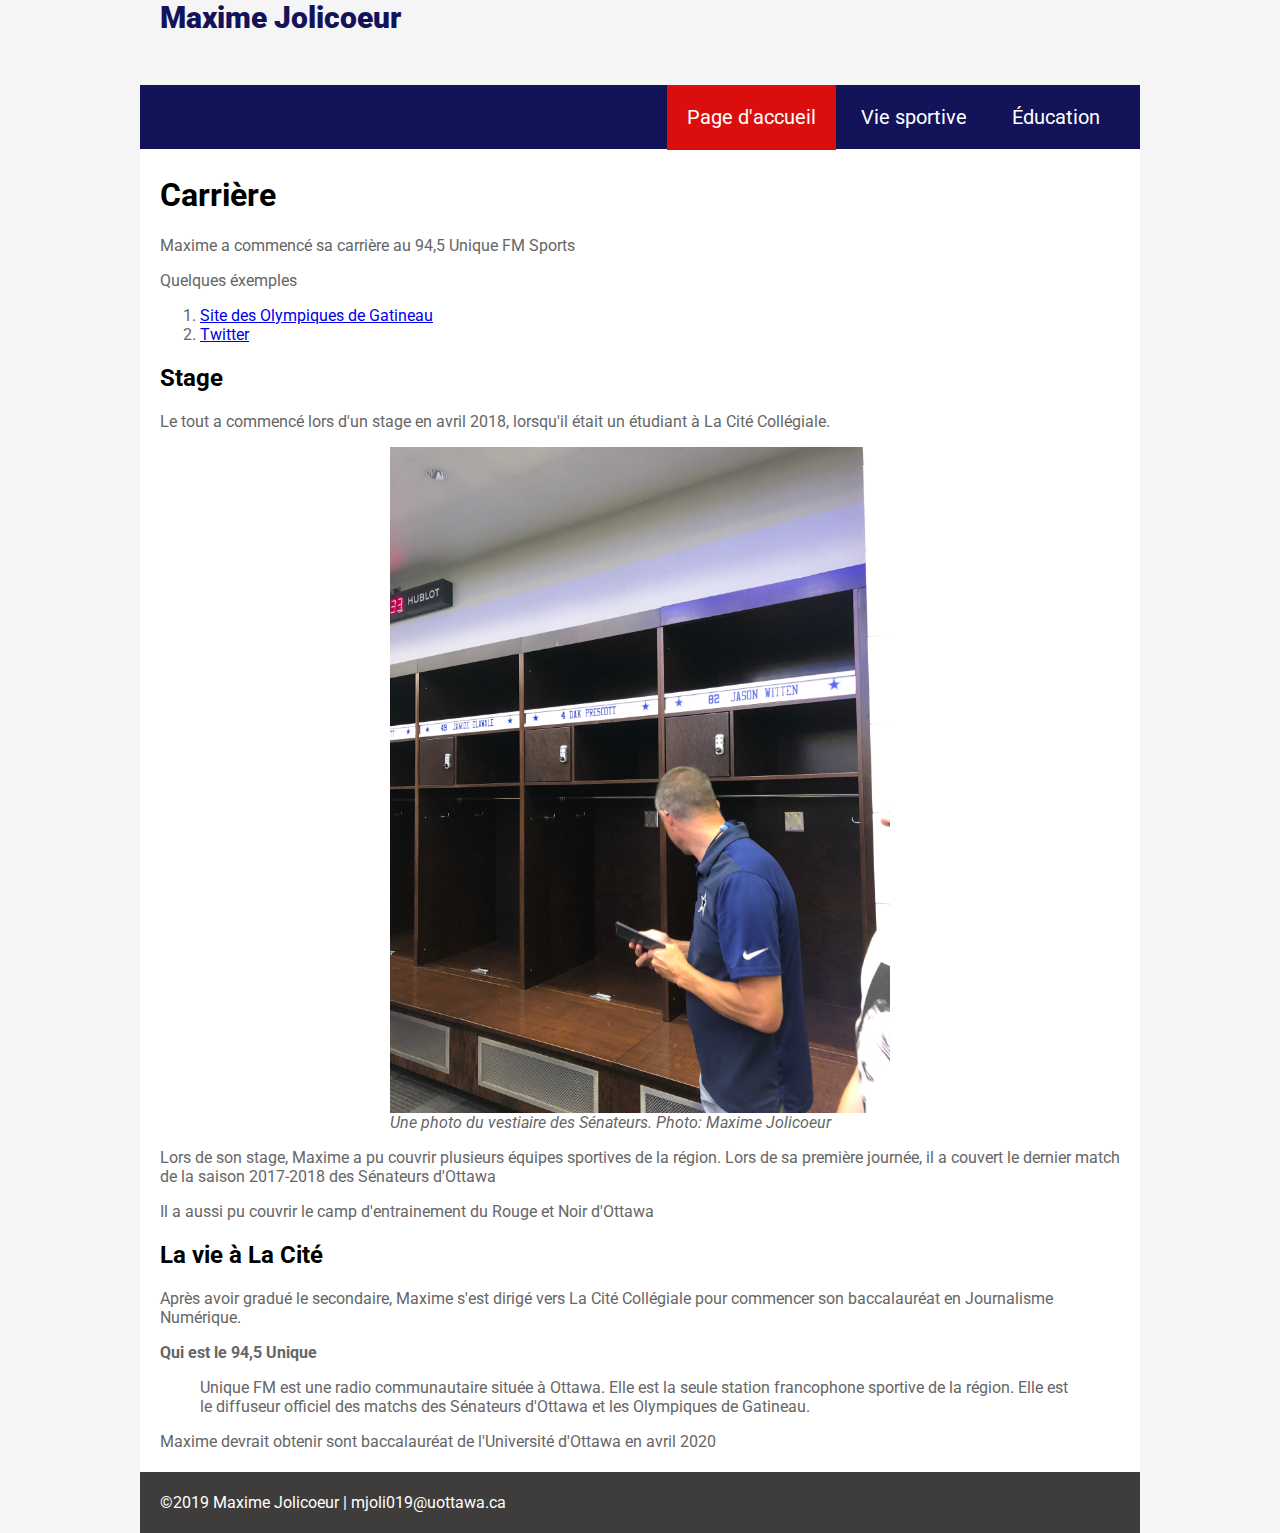
<file: index.html>
<!DOCTYPE html>
<html>
  <head>
    <meta charset="utf-8" />
    <!-- Below are the links to the CSS sheet which helps style this page and the Google Fonts style sheet for the Roboto font. -->
    <link rel="stylesheet" type="text/css" href="MaximeJolicoeur.css">
      <link href="https://fonts.googleapis.com/css?family=Roboto" rel="stylesheet">
        <title>Maxime Jolicoeur</title>
      </head>
      <body>
        <!-- Logo and menu start here. -->
        <div class="top-bar">
          <div class="logo">
            <b>Maxime Jolicoeur</b>
          </div>
          <nav class="top-menu">
            <ul>
              <li>
                <a class="current-page-link" href="index.html">Page d'accueil</a>
              </li>
              <li>
                <a href="Biographie.html">Vie sportive</a>
              </li>
              <li>
                <a href="viescolaire.html">Éducation</a>
              </li>
            </ul>
          </nav>
        </div>
        <!-- The actual page content starts here. -->
        <div class="page-content">
          <div class="main-section">
            <h1>Carrière</h1>
            <p>Maxime a commencé sa carrière au 94,5 Unique FM Sports</p>
            <p>Quelques éxemples</p>
            <ol>
              <li>
                <a href=https://olympiquesdegatineau.ca/ target="_blank">Site des Olympiques de Gatineau</a>
              </li>
              <li>
                <a href=https://twitter.com/jolmax18 target="_blank">Twitter</a>
              </li>
            </ol>
            <h2>Stage</h2>
            <p>Le tout a commencé lors d'un stage en avril 2018, lorsqu'il était un étudiant à La Cité Collégiale.</p>
            <figure>
              <img src="images/football%202.JPG" alt="Vestiaire des Sénateurs" width="300px height=300">
                <figcaption> <i>Une photo du vestiaire des Sénateurs. Photo: Maxime Jolicoeur</i></figcaption>
              </figure>
              <p>Lors de son stage, Maxime a pu couvrir plusieurs équipes sportives de la région. Lors de sa première journée, il a couvert le dernier match de la saison 2017-2018 des Sénateurs d'Ottawa</p>
              <p> Il a aussi pu couvrir le camp d'entrainement du Rouge et Noir d'Ottawa</p>
              <h2>La vie à La Cité</h2>
              <p>Après avoir gradué le secondaire, Maxime s'est dirigé vers La Cité Collégiale pour commencer son baccalauréat en Journalisme Numérique.</p>
              <b>Qui est le 94,5 Unique  </b>
              <blockquote cite="https://en.wikipedia.org/wiki/%22Hello,_World!%22_program">
              Unique FM est une radio communautaire située à Ottawa. Elle est la seule station francophone sportive de la région. Elle est le diffuseur officiel des matchs des Sénateurs d'Ottawa et les Olympiques de Gatineau.
              </blockquote>
              <p>Maxime devrait obtenir sont baccalauréat de l'Université d'Ottawa en avril 2020</p>
            </div>
          </div>
          <!--The footer starts here.-->
          <div class="footer">
            <div class="footer-content">
              <p>©2019 Maxime Jolicoeur | 
                <a href="mailto:mjoli019@uottawa.ca">mjoli019@uottawa.ca</a>
              </p>
            </div>
          </div>
        </body>
      </html>
</file>
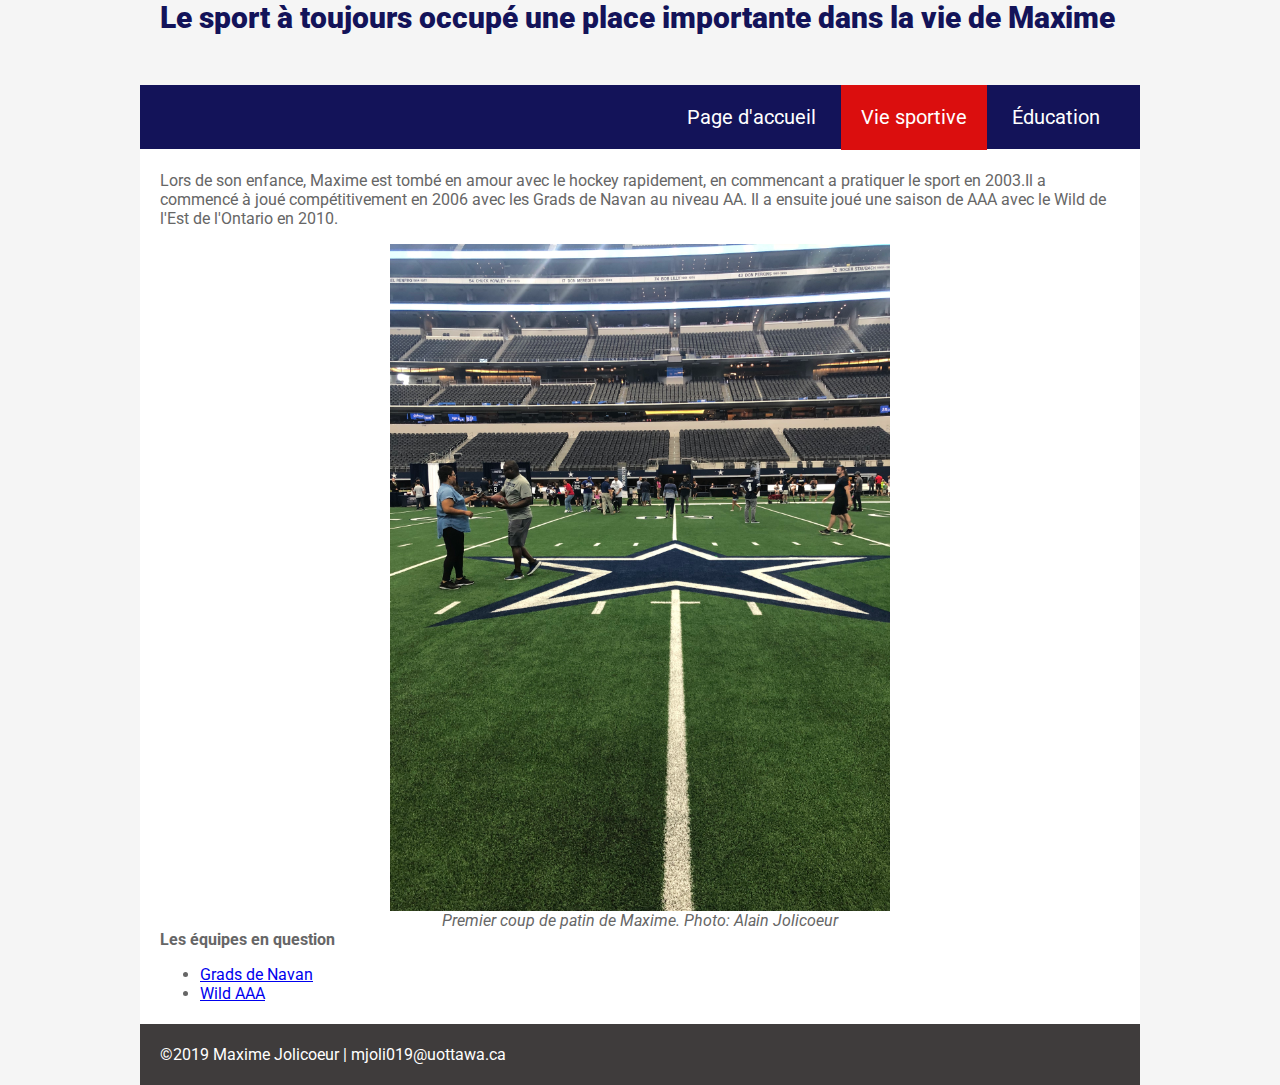
<file: Biographie.html>
<!DOCTYPE html>
<html>
  <head>
    <meta charset="utf-8" />
    <!-- Below are the links to the CSS sheet which helps style this page and the Google Fonts style sheet for the Roboto font. -->
    <link rel="stylesheet" type="text/css" href="MaximeJolicoeur.css">
      <link href="https://fonts.googleapis.com/css?family=Roboto" rel="stylesheet">
        <title>Une vie remplit de sport</title>
      </head>
      <body>
        <!-- Logo and menu start here. -->
        <div class="top-bar">
          <div class="logo">
            <b>Le sport à toujours occupé une place importante dans la vie de Maxime</b>
         </div>
          <nav class="top-menu">
            <ul>
              <li>
                <a href="index.html">Page d'accueil</a>
              </li>
              <li>
                <a class="current-page-link" href="Biographie.html">Vie sportive</a>
              </li>
              <li>
                <a href="viescolaire.html">Éducation</a>
              </li>
            </ul>
          </nav>
        </div>
        <!-- The actual page content starts here. -->
        <div class="page-content">
          <div class="main-section">
            <p>Lors de son enfance, Maxime est tombé en amour avec le hockey rapidement, en commencant a pratiquer le sport en 2003.Il a commencé à joué compétitivement en 2006 avec les Grads de Navan au niveau AA. Il a ensuite joué une saison de AAA avec le Wild de l'Est de l'Ontario en 2010.</p>
              <figure> 
               <center>
              <img src="images/football.JPG" alt="Photo d'un patin" width="300px height=300">
                <figcaption> <i> Premier coup de patin de Maxime. Photo: Alain Jolicoeur</i></figcaption>
          </center>
              </figure>
               <b> Les équipes en question </b>
              <ul>
        <li>
          <a href=https://www.navangrads.com/ target="_blank">Grads de Navan</a>
              </li>
              <li>
                <a href=http://wildaaa.ca/ target="_blank">Wild AAA</a>
              </li>
               </ul>
          </div>
        </div>           
        <!--The footer starts here.-->
        <div class="footer">
          <div class="footer-content">
            <p>©2019 Maxime Jolicoeur | 
              <a href="mailto:mjoli019@uottawa.ca">mjoli019@uottawa.ca</a>
            </p>
          </div>
        </div>
      </body>
    </html>
</file>
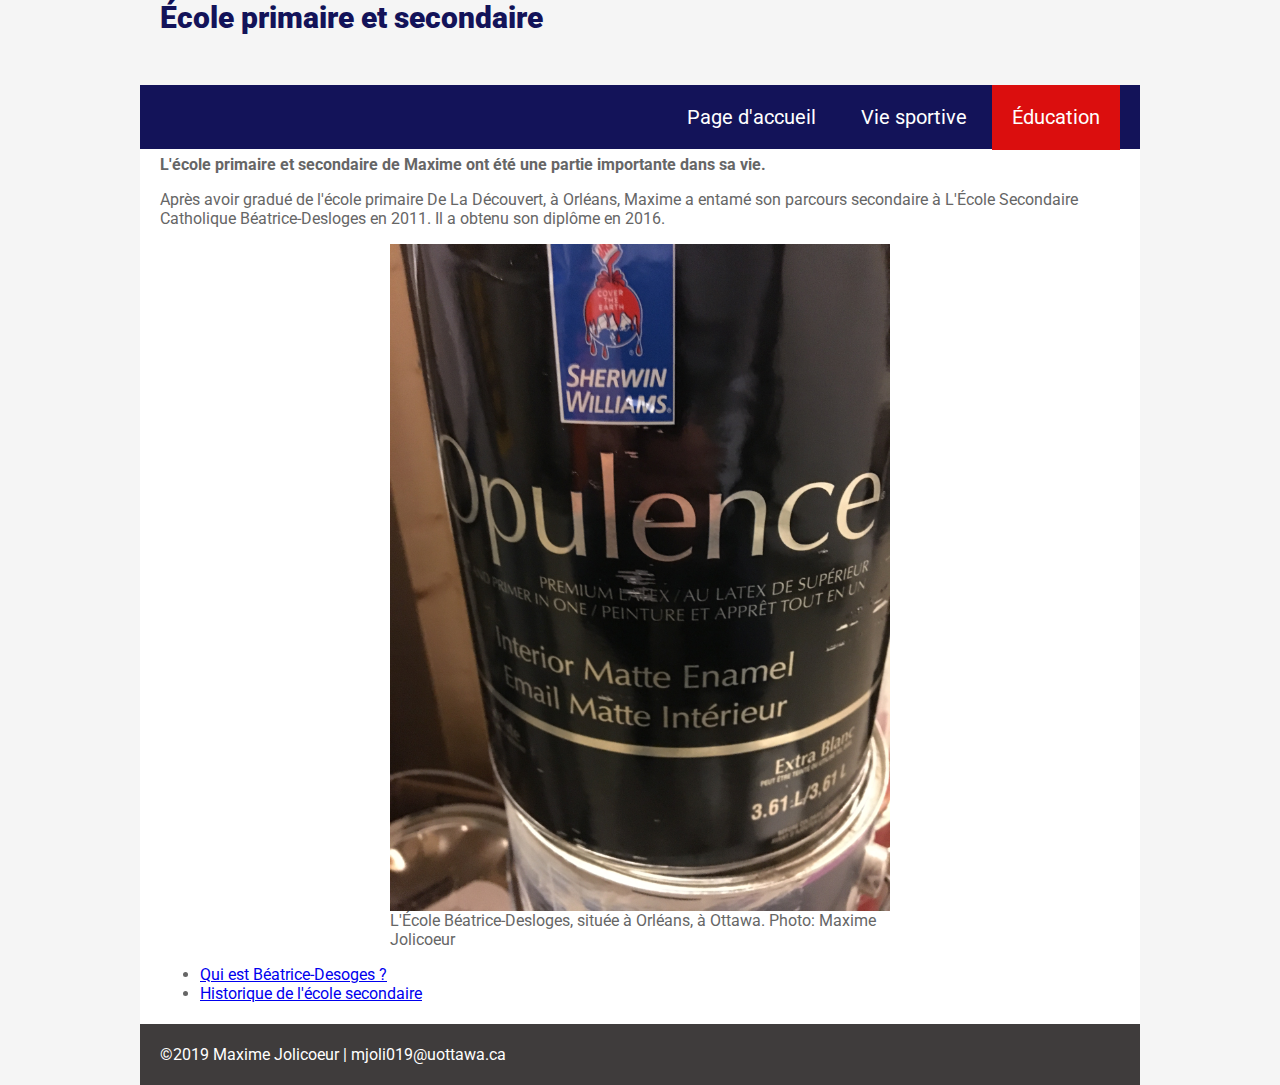
<file: viescolaire.html>
<!DOCTYPE html>
<html>
  <head>
    <meta charset="utf-8" />
    <!-- Below are the links to the CSS sheet which helps style this page and the Google Fonts style sheet for the Roboto font. -->
    <link rel="stylesheet" type="text/css" href="MaximeJolicoeur.css">
      <link href="https://fonts.googleapis.com/css?family=Roboto" rel="stylesheet">
        <title>Vie d'enfance et l'école</title>
      </head>
      <body>
        <!-- Logo and menu start here. -->
        <div class="top-bar">
          <div class="logo">
            <b>École primaire et secondaire</b>
                </div>
          <nav class="top-menu">
            <ul>
              <li>
                <a href="index.html">Page d'accueil</a>
              </li>
              <li>
                <a href="Biographie.html">Vie sportive</a>
              </li>
              <li>
                <a class="current-page-link" href="viescolaire.html">Éducation</a>
              </li>
            </ul>
          </nav>
        </div>
        <!-- The actual page content starts here. -->
        <div class="page-content">
          <div class="main-section">
            <b>L'école primaire et secondaire de Maxime ont été une partie importante dans sa vie.</b>
            <p>Après avoir gradué de l'école primaire De La Découvert, à Orléans, Maxime a entamé son parcours secondaire à L'École Secondaire Catholique Béatrice-Desloges en 2011. Il a obtenu son diplôme en 2016. </p>
            <figure>
              <img src="images/peinture.JPG" alt="École secondaire" width="300px height=300">
                <figcaption>L'École Béatrice-Desloges, située à Orléans, à Ottawa. Photo: Maxime Jolicoeur</figcaption>
              </figure>
                <ul>
                   <li>
          <a href=http://ontario400.ca/400jours/diane-beatrice-desloges/ target="_blank">Qui est Béatrice-Desoges ?</a>
              </li>
              <li>
                <a href=https://fr.wikipedia.org/wiki/%C3%89cole_secondaire_catholique_B%C3%A9atrice-Desloges target="_blank">Historique de l'école secondaire</a>
              </li>
                <ul>
          </div>
        </div>
    
        <!--The footer starts here.-->
        <div class="footer">
          <div class="footer-content">
            <p>©2019 Maxime Jolicoeur | 
              <a href="mailto:mjoli019@uottawa.ca">mjoli019@uottawa.ca</a>
            </p>
          </div>
        </div>
      </body>
    </html>
</file>
<file: MaximeJolicoeur.css>
html, body {
    margin: 0;
    padding: 0px 0px 0px 0px;
    font-family: 'Roboto', sans-serif;
    color: #666666;
}

body {
    background-color: whitesmoke;
}

.top-bar {
    max-width: 1000px;
    position: relative;
    margin-left: auto;
    margin-right: auto;
}

.logo {
   font-size: 30px;
   position: absolute;
   padding: 0px 0px 0px 20px;
   z-index: 3;
   color: #131359;
   font-weight: bold;
}

.top-menu {
   background-color: #131359;
   position: absolute;
   top: 85px;
   z-index: 2;
   width: 100%;
}

.top-menu ul {
    list-style-type: none;
    font-size: 20px; 
    float: right;
    margin-right: 20px;
}

.top-menu li {
    display: inline-block;
}

.top-menu li a:link, .top-menu li a:visited {
    color: white;
    text-decoration: none;
    padding: 20px 20px 20.5px 20px;
}

.top-menu li a:hover {
    background-color: red;
}

.current-page-link {
    background-color: #db0e0e;
}

.page-content {
    position: relative;
    top: 145px;
    max-width: 1000px;
    margin-left: auto;
    margin-right: auto;
    background-color: white;
    z-index: 1;
}

.main-section {
    padding: 10px 20px 10px 20px;
}

.main-section h1, .main-section h2 {
    color: black;
}

.main-section figure, .main-section img {
    display: block;
    margin: auto;
    width: 500px;
}

.footer {
    position: relative;
    top: 140px;
    z-index: 3;
    max-width: 1000px;
    margin-left: auto;
    margin-right: auto;
    background-color:#3f3c3c;
}

.footer-content {
    padding: 5px 5px 5px 20px;
    color: white;
}

.footer-content a:link {
    color: white;
    text-decoration: none;
}
</file>
